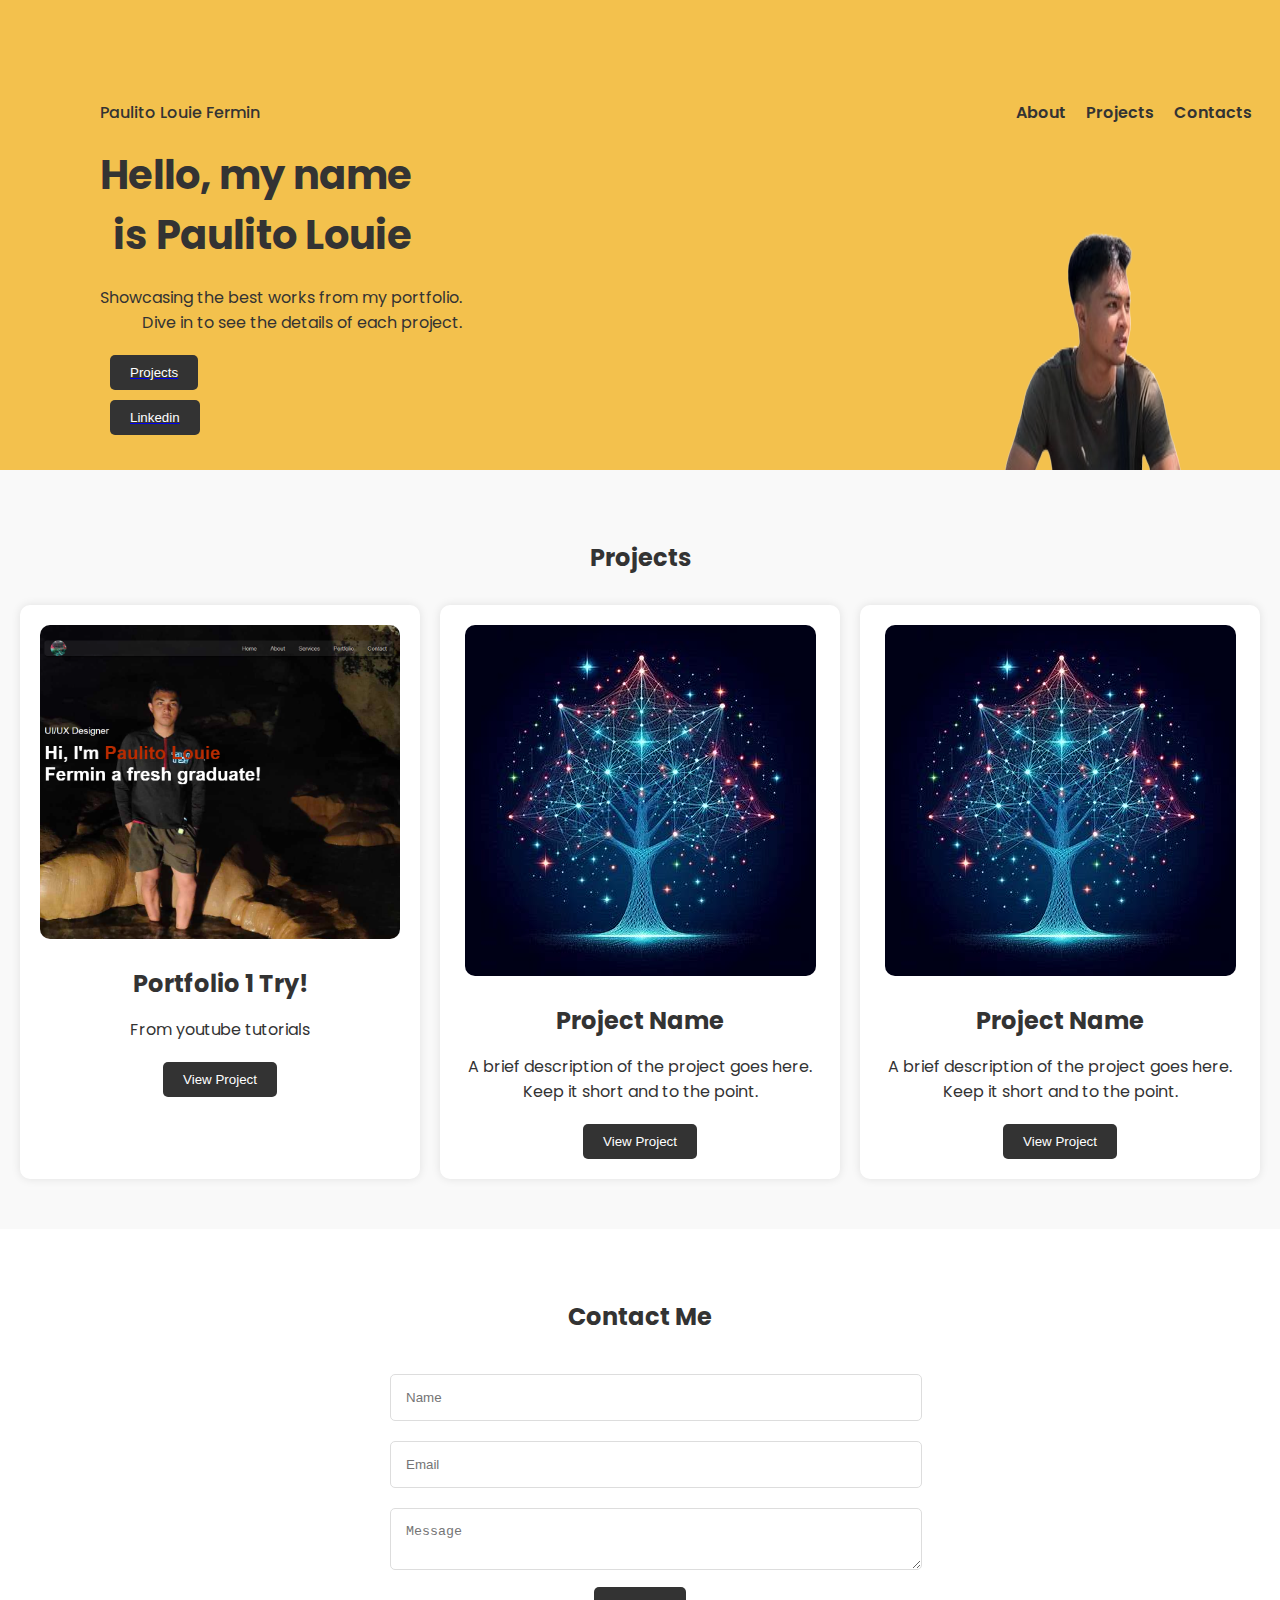
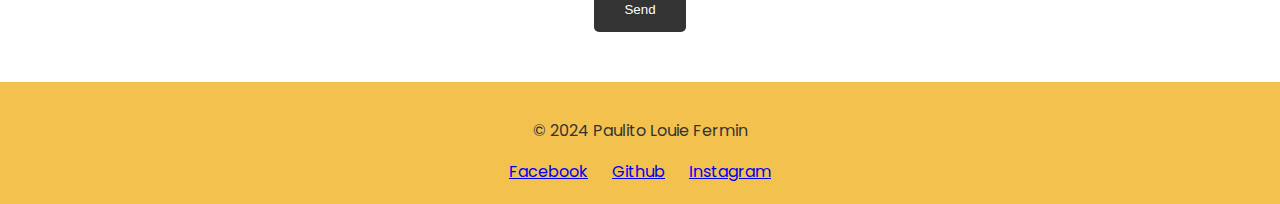
<file: index.html>
<!DOCTYPE html>
<html lang="en">
<head>
    <meta charset="UTF-8">
    <meta name="viewport" content="width=device-width, initial-scale=1.0">
    <title>Paulo Portfolio</title>
    <link href="https://fonts.googleapis.com/css2?family=Poppins:wght@300;400;600&display=swap" rel="stylesheet">
    <link rel="stylesheet" href="style.css">
</head>
<body>

    <header>
      <!--  <div class="imagee">
            <img src="images/nobackground.png" alt="vector">
        </div> -->
        <nav>
            <ul>
                <span>Paulito Louie Fermin</span>
                <li><a href="about.html">About</a></li>
                <li><a href="#project1">Projects</a></li>
                <li><a href="#contact1">Contacts</a></li>
            </ul>
        </nav>
        <div class="hero-section">
            <h1>Hello, my name <br> is Paulito Louie</h1>
            <p>Showcasing the best works from my portfolio. <br> Dive in to see the details of each project.</p>
            <a href="#project1"><button>Projects</button></a>
            <a href="https://l.facebook.com/l.php?u=https%3A%2F%2Fwww.linkedin.com%2Fin%2Fpaulito-louie-fermin-3a4711298%3Ffbclid%3DIwZXh0bgNhZW0CMTAAAR1Y-ZtBTaHn0y-oBC9ZgG5HYH2A6kkl9rJ9opGDyQglJDSX0Lw5CHsbSe8_aem_a45kZb5B5fJbDKUXBwN_nA&h=AT0kXC-_pfNwREp2FVH_TnMlRCUmCE2waCrG8BW7rPZdQ97G3kQkB7G0AvAtcSTghRfCDSe8qtBSOh7Sr6PqK2k8Nldav6GCUh2eFZqH8e_cdfthxA2dIGAGSA4iKuG7wv6t2A"><button>Linkedin</button></a>
        
    </div>
    </header>

    <section class="projects-section" id="project1">
        <h2>Projects</h2>
        <div class="projects-grid">
            <div class="project-item">
                <img src="images/cshot.png" alt="Project Image">
                <h3>Portfolio 1 Try!</h3>
                <p>From youtube tutorials</p>
                <a href="portfolio_pau/index.html"><button>View Project</button></a>
            </div>
            <div class="project-item">
                <img src="images/OIG2 (1).jpeg" alt="Project Image">
                <h3>Project Name</h3>
                <p>A brief description of the project goes here. Keep it short and to the point.</p>
                <button>View Project</button>
            </div>
            <div class="project-item">
                <img src="images/OIG2 (1).jpeg" alt="Project Image">
                <h3>Project Name</h3>
                <p>A brief description of the project goes here. Keep it short and to the point.</p>
                <button>View Project</button>
            </div>
        </div>
    </section>

    <section class="contact-section" id="contact1">
        <h2>Contact Me</h2>
        <form action="#">
            <input type="text" name="name" placeholder="Name">
            <input type="email" name="email" placeholder="Email">
            <textarea name="message" placeholder="Message"></textarea>
            <button type="submit">Send</button>
        </form>
    </section>

    <footer>
        <p>&copy; 2024 Paulito Louie Fermin</p>
        <div class="social-icons">
            <a href="https://www.facebook.com/profile.php?id=61552848984759">Facebook</a>
            <a href="https://github.com/lapomi">Github</a>
            <a href="https://l.facebook.com/l.php?u=https%3A%2F%2Fwww.instagram.com%2Fpaulitolouie%3Figsh%3DMWR3enZmOXAzZTN0bw%253D%253D%26fbclid%3DIwZXh0bgNhZW0CMTAAAR1KHLZGsz4R9e0EXdzM2z09nTfubfYTenx5gqAD-hEjmkb6RxXr5EMF5mw_aem_mom4kAT0ieFFwzgaED6n5Q&h=AT0kXC-_pfNwREp2FVH_TnMlRCUmCE2waCrG8BW7rPZdQ97G3kQkB7G0AvAtcSTghRfCDSe8qtBSOh7Sr6PqK2k8Nldav6GCUh2eFZqH8e_cdfthxA2dIGAGSA4iKuG7wv6t2A">Instagram</a>
        </div>
    </footer>

</body>
</html>
</file>
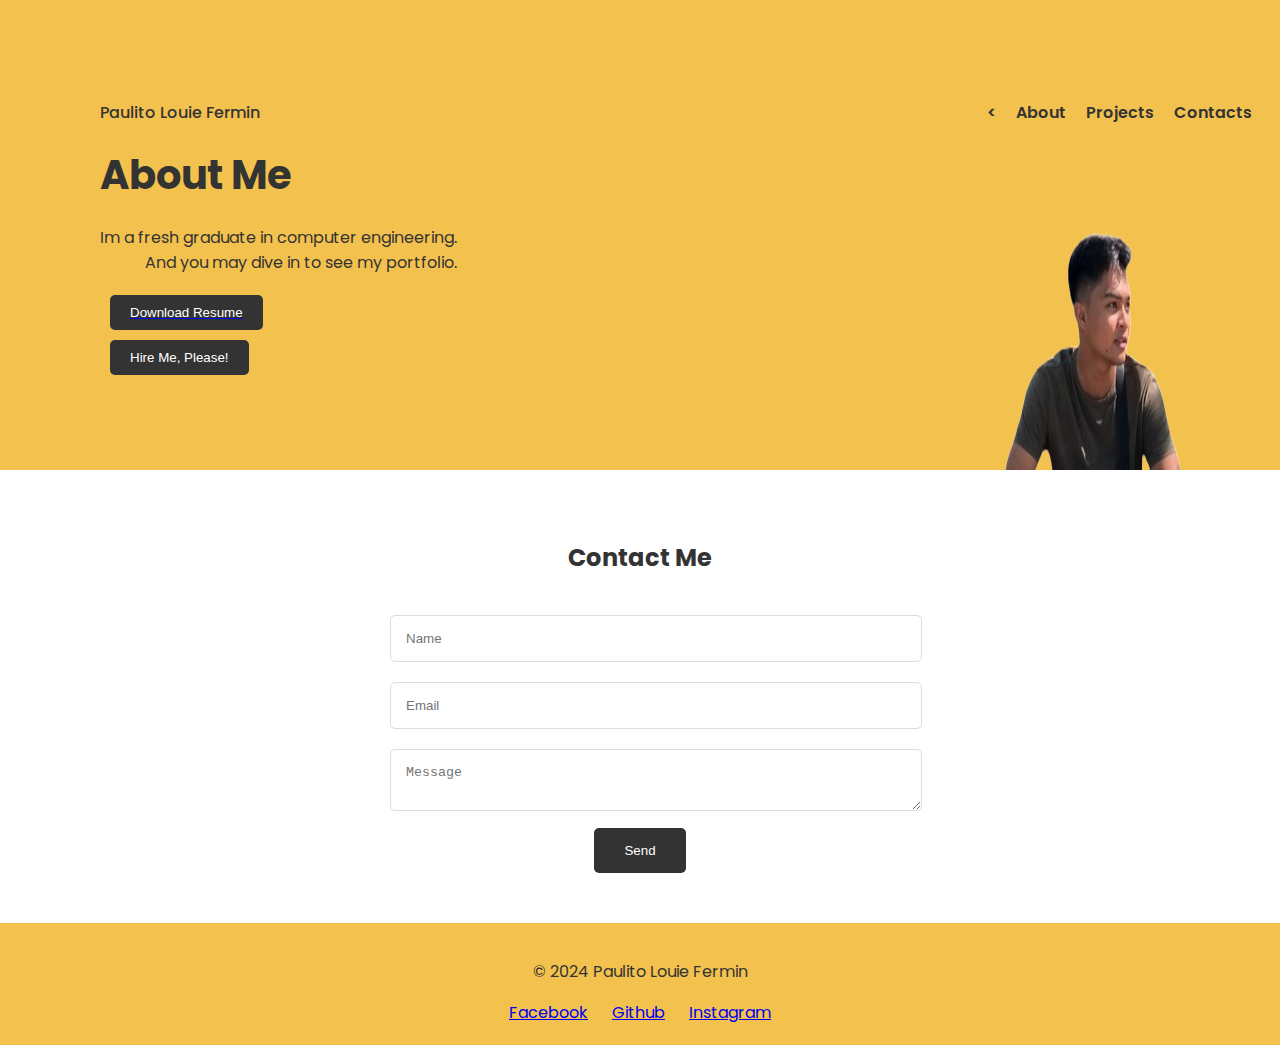
<file: about.html>
<!DOCTYPE html>
<html lang="en">
<head>
    <meta charset="UTF-8">
    <meta name="viewport" content="width=device-width, initial-scale=1.0">
    <title>Paulo</title>
    <link href="https://fonts.googleapis.com/css2?family=Poppins:wght@300;400;600&display=swap" rel="stylesheet">
    <link rel="stylesheet" href="style.css">
</head>
<body>

    <header>
      <!--  <div class="imagee">
            <img src="images/nobackground.png" alt="vector">
        </div> -->
        <nav>
            <ul>
                <span>Paulito Louie Fermin</span>
                <li><a href="index.html"><</a></li>
                <li><a href="#">About</a></li>
                <li><a href="index.html#project1">Projects</a></li>
                <li><a href="#contact2">Contacts</a></li>
            </ul>
        </nav>
        <div class="hero-section">
            <h1>About Me</h1>
            <p>Im a fresh graduate in computer engineering. <br> And you may dive in to see my portfolio.</p>
            <a href="images/Fermin,PaulitoLouie_Resume_08-22-24_b.pdf" download=""><button>Download Resume</button></a>
            <button>Hire Me, Please!</button>
        
    </div>
    </header>

    <section class="contact-section" id="contact2">
        <h2>Contact Me</h2>
        <form action="#">
            <input type="text" name="name" placeholder="Name">
            <input type="email" name="email" placeholder="Email">
            <textarea name="message" placeholder="Message"></textarea>
            <button type="submit">Send</button>
        </form>
    </section>

    <footer>
        <p>&copy; 2024 Paulito Louie Fermin</p>
        <div class="social-icons">
            <a href="https://www.facebook.com/profile.php?id=61552848984759">Facebook</a>
            <a href="https://github.com/lapomi">Github</a>
            <a href="https://l.facebook.com/l.php?u=https%3A%2F%2Fwww.instagram.com%2Fpaulitolouie%3Figsh%3DMWR3enZmOXAzZTN0bw%253D%253D%26fbclid%3DIwZXh0bgNhZW0CMTAAAR1KHLZGsz4R9e0EXdzM2z09nTfubfYTenx5gqAD-hEjmkb6RxXr5EMF5mw_aem_mom4kAT0ieFFwzgaED6n5Q&h=AT0kXC-_pfNwREp2FVH_TnMlRCUmCE2waCrG8BW7rPZdQ97G3kQkB7G0AvAtcSTghRfCDSe8qtBSOh7Sr6PqK2k8Nldav6GCUh2eFZqH8e_cdfthxA2dIGAGSA4iKuG7wv6t2A">Instagram</a>
        </div>
    </footer>

</body>
</html>
</file>
<file: style.css>
/*.imagee img {
    max-width: 100%;
    background-color: #f3c14d;
    background-position: right;
    
    position: none;
    display: flex;
    margin-left: auto;

    
}*/
body {
    font-family: 'Poppins', sans-serif;
    margin: 0;
    padding: 0;
    color: #333;
}

header {
    background-color: #f3c14d;
    padding: 100px;
    text-align: right;
    position: relative;

    width: 90%;
    height: 30vh;
    background-image: url(images/nobackground.png);
    background-size: 500px 500px;
    background-repeat: no-repeat;
    background-position: right;
}

header nav ul {
    list-style: none;
    padding: 0;
    margin: 0;
    display: flex;
    justify-content: right;
    gap: 20px;
}
header nav ul span {
    margin: 0 auto 0 0;
    font-weight: 500;
}

header nav ul li a {
    text-decoration: none;
    color: #333;
    font-weight: 600;
}
.hero-section h1 {
    font-size: 2.5rem;
    margin: 20px 0;
    display: flex;
    justify-content: left;
}

.hero-section span {
    color: #ff6347;
    display: flex;
    justify-content: left;
}

.hero-section p {
    font-size: 1rem;
    margin: 20px 0;
    display: flex;
    justify-content: left;
}

.hero-section button {
    padding: 10px 20px;
    margin: 10px;
    border: none;
    background-color: #333;
    color: #fff;
    cursor: pointer;
    border-radius: 5px;
    display: flex;
    justify-content: left;
}

.projects-section {
    padding: 50px 20px;
    background-color: #f9f9f9;
}

.projects-section h2 {
    text-align: center;
    margin-bottom: 30px;
}

.projects-grid {
    display: grid;
    grid-template-columns: repeat(auto-fit, minmax(300px, 1fr));
    gap: 20px;
}

.project-item {
    background-color: #fff;
    padding: 20px;
    border-radius: 10px;
    box-shadow: 0 0 10px rgba(0, 0, 0, 0.1);
    text-align: center;
}

.project-item img {
    max-width: 100%;
    border-radius: 10px;
}

.project-item h3 {
    margin: 20px 0 10px;
    font-size: 1.5rem;
}

.project-item p {
    font-size: 1rem;
    margin-bottom: 20px;
}

.project-item button {
    padding: 10px 20px;
    border: none;
    background-color: #333;
    color: #fff;
    cursor: pointer;
    border-radius: 5px;
}

.contact-section {
    padding: 50px 20px;
    text-align: center;
}

.contact-section h2 {
    margin-bottom: 30px;
}

.contact-section form {
    max-width: 500px;
    margin: 0 auto;
}

.contact-section input,
.contact-section textarea {
    width: 100%;
    padding: 15px;
    margin: 10px 0;
    border-radius: 5px;
    border: 1px solid #ddd;
}

.contact-section button {
    padding: 15px 30px;
    background-color: #333;
    color: #fff;
    border: none;
    cursor: pointer;
    border-radius: 5px;
}

footer {
    background-color: #f3c14d;
    padding: 20px;
    text-align: center;
}

footer .social-icons a {
    margin: 0 10px;
}

footer .social-icons img {
    width: 30px;
}
</file>
